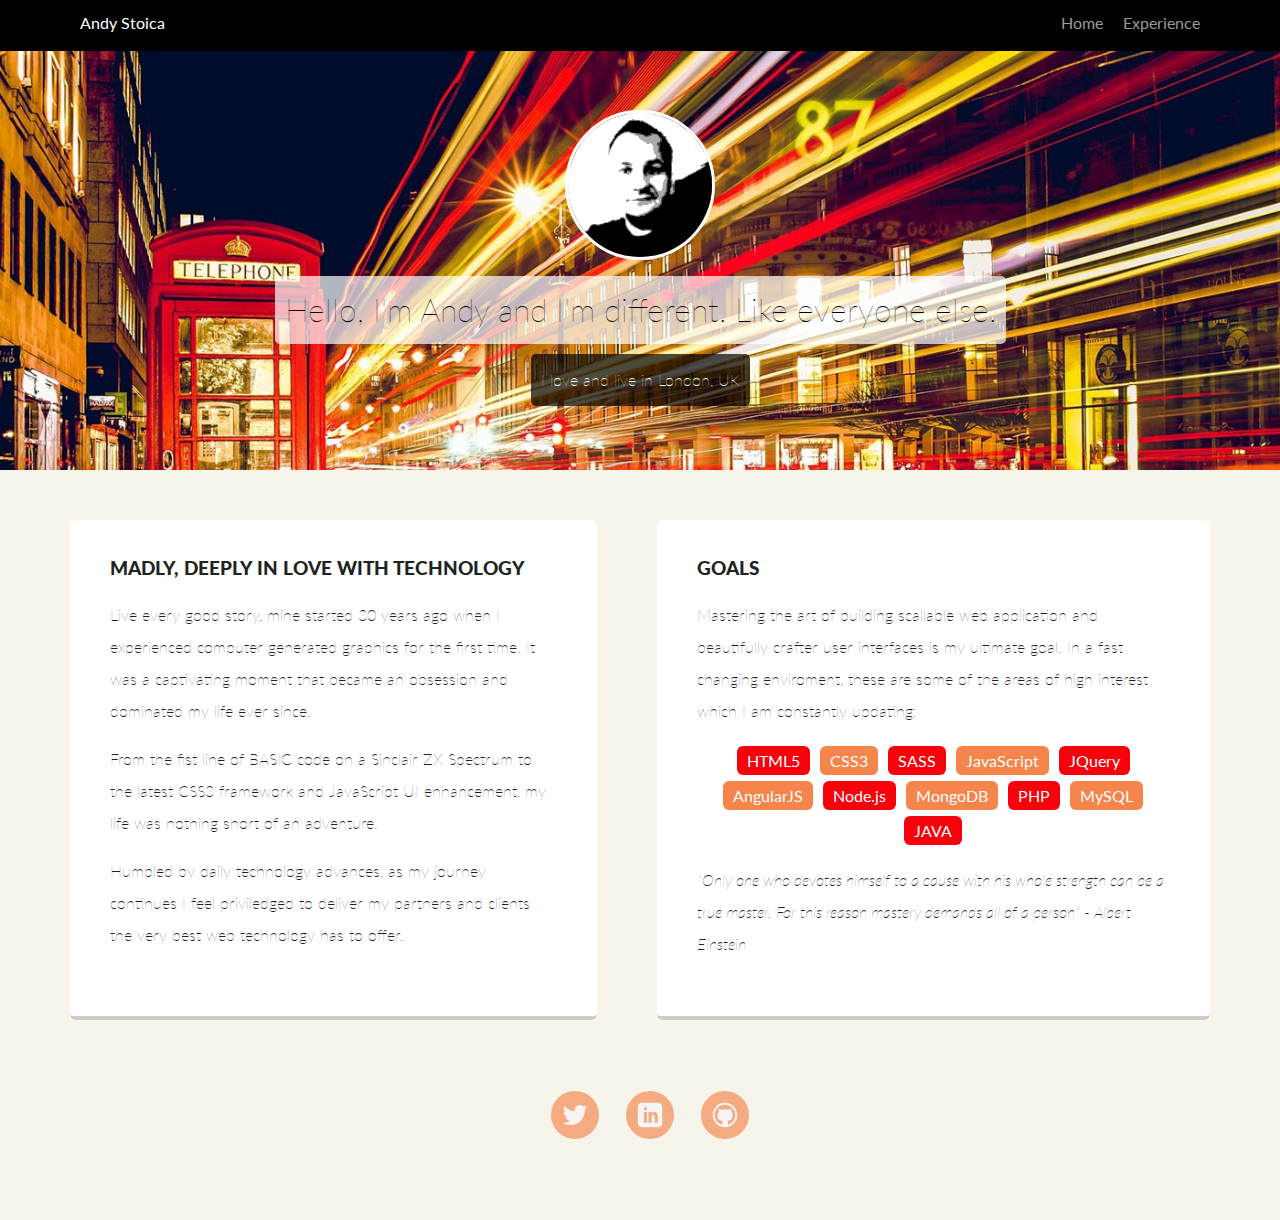
<file: index.html>
<!doctype html>
<html lang="en">

  <head>
    <meta charset="utf-8">
    <title>Andy Stoica's Profile</title>
    <meta name="viewport" content="width=device-width, initial-scale=1.0">
    <link rel="stylesheet" href="styles.css">
    <link href='https://fonts.googleapis.com/css?family=Lato:400,300,700,300italic,900' rel='stylesheet' type='text/css'>
  </head>

  <body>

    <nav class="main-nav">
        <ul class="nav">
          <li class="name">Andy Stoica</li>
          <li><a href="index.html">Home</a></li>
          <li><a href="experience.html">Experience</a></li>
        </ul>
    </nav>

    <header class="home-page">
      <img src="images/profile.png" alt="Photo of Andy Stoica" class="profile-image">
      <h1 class="tag name">Hello, I'm Andy and I'm different. Like everyone else.</h1>
      <p class="tag location">I love and live in London, UK</p>
    </header>

    <main class="flex">
      <div class="card">
        <h2>Madly, deeply in love with technology</h2>
        <p>Live every good story, mine started 30 years ago when I experienced computer generated graphics for the first time. It was a captivating moment that became an obsession and dominated my life ever since.</p>
        <p>From the fist line of BASIC code on a Sinclair ZX Spectrum to the latest CSS3 framework and JavaScript UI enhancement, my life was nothing short of an adventure.</p>
        <p>Humbled by daily technology advances, as my journey continues I feel priviledged to deliver my partners and clients the very best web technology has to offer.</p>
      </div>

      <div class="card">
        <h2>Goals</h2>
        <p>Mastering the art of building scallable web application and beautifully crafter user interfaces is my ultimate goal. In a fast
        changing enviroment, these are some of the areas of high interest which I am constantly updating:</p>
        <ul class="skills">
          <li>HTML5</li>
          <li>CSS3</li>
          <li>SASS</li>
          <li>JavaScript</li>
          <li>JQuery</li>
          <li>AngularJS</li>
          <li>Node.js</li>
          <li>MongoDB</li>
          <li>PHP</li>
          <li>MySQL</li>
          <li>JAVA</li>
        </ul>
        <p><em>"Only one who devotes himself to a cause with his whole strength can be a true master. For this reason mastery demands all of a person" - Albert Einstein</em></p>
      </div>
    </main>

    <footer>
      <ul>
        <li><a href="https://twitter.com/andystoica" class="social twitter">Twitter</a></li>
        <li><a href="https://www.linkedin.com/in/andy-stoica-40b78678" class="social linkedin">LinkedIn</a></li>
        <li><a href="https://github.com/andystoica" class="social github">Github</a></li>
      </ul>
    </footer>

  </body>
</html>
</file>
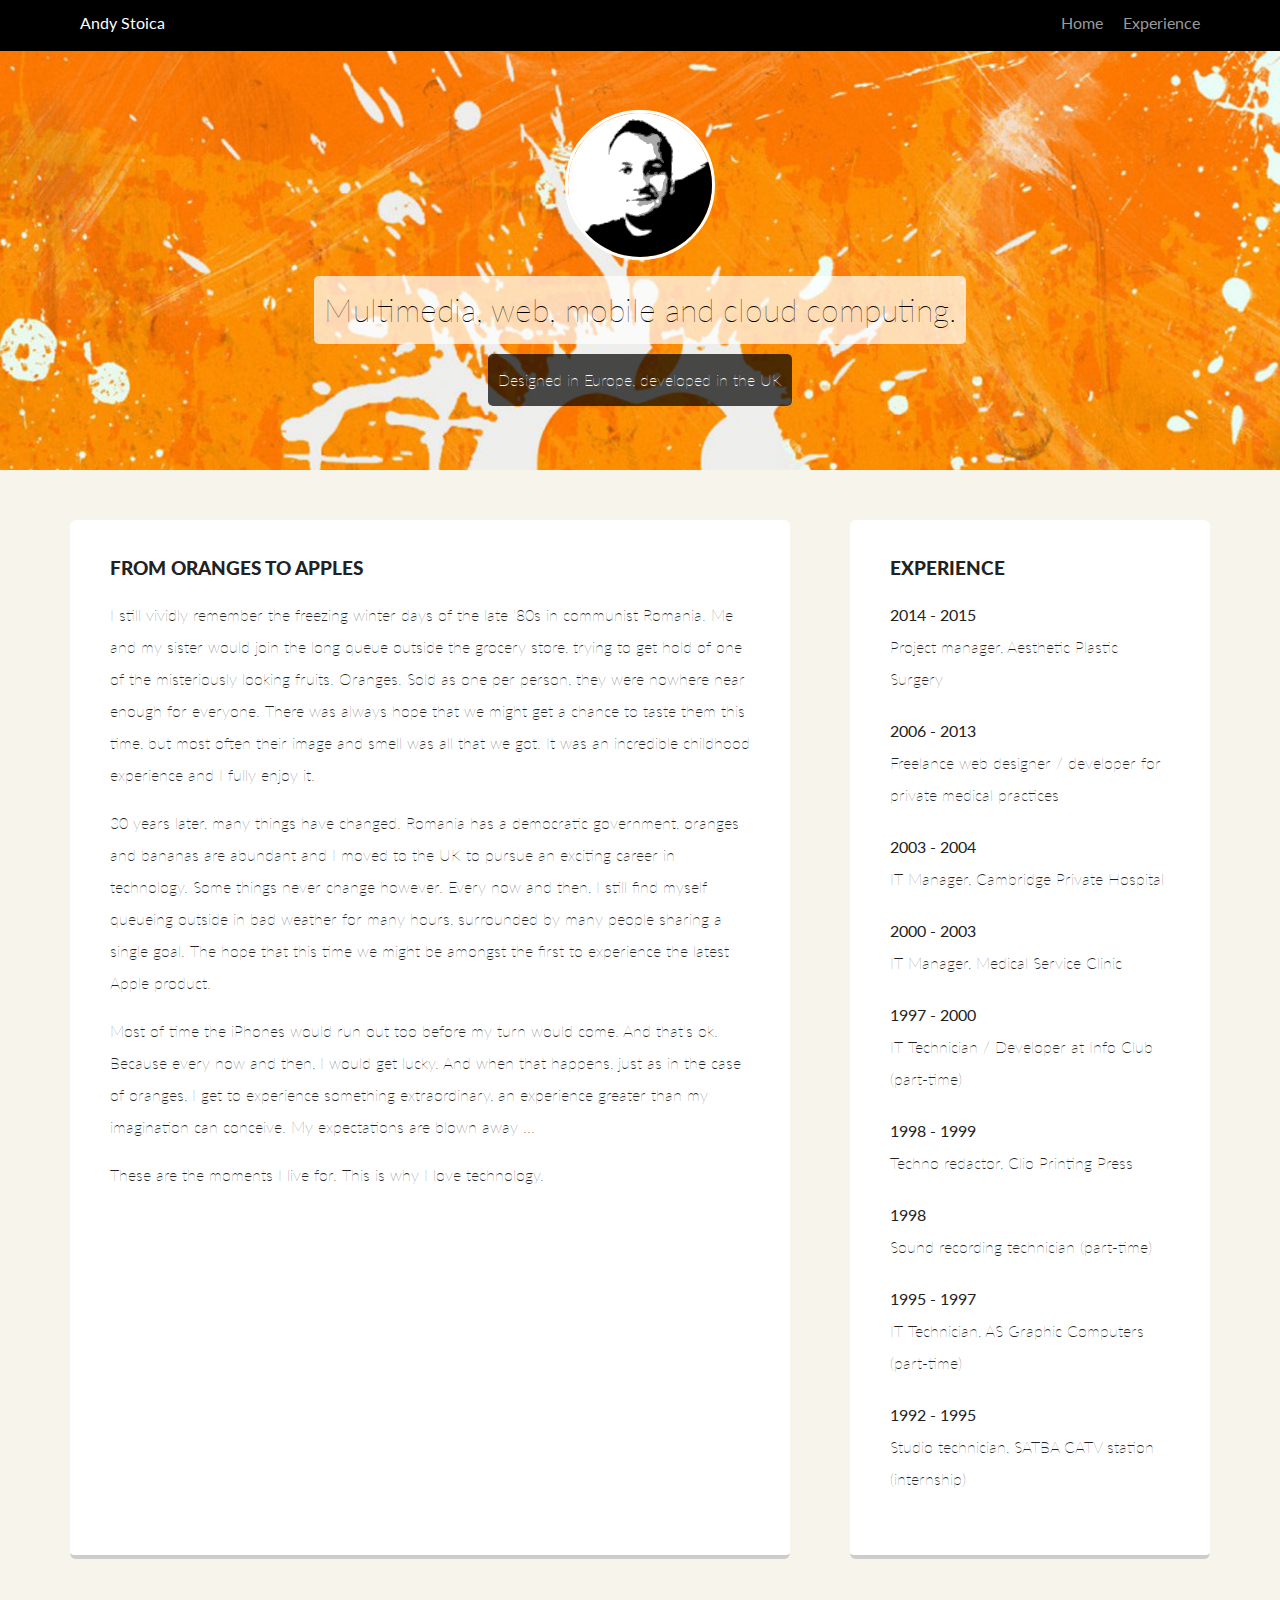
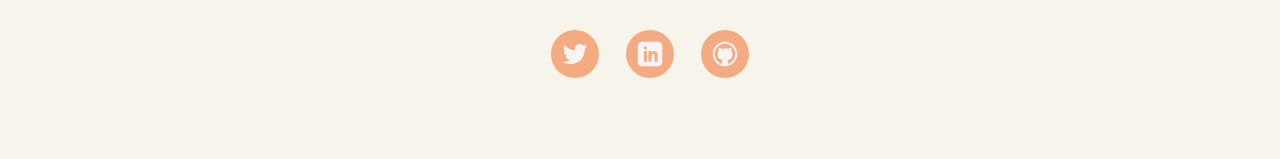
<file: experience.html>
<!doctype html>
<html lang="en">

  <head>
    <meta charset="utf-8">
    <title>Andy Stoica's Experience</title>
    <meta name="viewport" content="width=device-width, initial-scale=1.0">
    <link rel="stylesheet" href="styles.css">
    <link href='https://fonts.googleapis.com/css?family=Lato:400,300,700,300italic,900' rel='stylesheet' type='text/css'>
  </head>

  <body>

    <nav class="main-nav">
        <ul class="nav">
          <li class="name">Andy Stoica</li>
          <li><a href="index.html">Home</a></li>
          <li><a href="experience.html">Experience</a></li>
        </ul>
    </nav>

    <header class="experience">
      <img src="images/profile.png" alt="Photo of Andy Stoica" class="profile-image">
      <h1 class="tag name">Multimedia, web, mobile and cloud computing.</h1>
      <p class="tag location">Designed in Europe, developed in the UK</p>
    </header>

    <main class="flex">
      <div class="card">
        <h2>From Oranges to Apples</h2>
        <p>I still vividly remember the freezing winter days of the late '80s in communist Romania. Me and my sister would join the long queue outside the grocery store, trying to get hold of one of the misteriously looking fruits. Oranges. Sold as one per person, they were nowhere near enough for everyone. There was always hope that we might get a chance to taste them this time, but most often their image and smell was all that we got. It was an incredible childhood experience and I fully enjoy it.</p>

        <p>30 years later, many things have changed. Romania has a democratic government, oranges and bananas are abundant and I moved to the UK to pursue an exciting career in technology. Some things never change however. Every now and then, I still find myself queueing outside in bad weather for many hours, surrounded by many people sharing a single goal. The hope that this time we might be amongst the first to experience the latest Apple product.</p>

        <p>Most of time the iPhones would run out too before my turn would come. And that's ok. Because every now and then, I would get lucky. And when that happens, just as in the case of oranges, I get to experience something extraordinary, an experience greater than my imagination can conceive. My expectations are blown away ...</p>

        <p>These are the moments I live for. This is why I love technology.</p>
      </div>

      <div class="card">
        <h2>Experience</h2>
        <ul>
          <li><strong>2014 - 2015</strong><br>Project manager, Aesthetic Plastic Surgery</li>
          <li><strong>2006 - 2013</strong><br>Freelance web designer / developer for private medical practices</li>
          <li><strong>2003 - 2004</strong><br>IT Manager, Cambridge Private Hospital</li>
          <li><strong>2000 - 2003</strong><br>IT Manager, Medical Service Clinic</li>
          <li><strong>1997 - 2000</strong><br>IT Technician / Developer at Info Club (part-time)</li>
          <li><strong>1998 - 1999</strong><br>Techno redactor, Clio Printing Press</li>
          <li><strong>1998</strong><br>Sound recording technician (part-time)</li>
          <li><strong>1995 - 1997</strong><br>IT Technician, AS Graphic Computers (part-time)</li>
          <li><strong>1992 - 1995</strong><br>Studio technician, SATBA CATV station (internship)</li>
        </ul>
      </div>
    </main>

    <footer>
      <ul>
        <li><a href="https://twitter.com/andystoica" class="social twitter">Twitter</a></li>
        <li><a href="https://www.linkedin.com/in/andy-stoica-40b78678" class="social linkedin">LinkedIn</a></li>
        <li><a href="https://github.com/andystoica" class="social github">Github</a></li>
      </ul>
    </footer>

  </body>
</html>
</file>
<file: styles.css>
/**
 * Global Layout Set-up
 */

* {
  box-sizing: border-box;
}

body {
  margin: 0;
  padding: 0;
  text-align: center;
  font-family: 'Lato', sans-serif;
  color: #222;
  background: #F7F4EC;
}



/**
 * Typography Styles
 */

h1 {
  font-size: 2rem;
  font-weight: 100;
}

h2 {
  font-size: 1.2rem;
  font-weight: 900;
  text-transform: uppercase;
  margin-bottom: 20px;
}

p {
  font-weight: 100;
  line-height: 2;
}

ul {
  list-style: none;
  padding: 0;
}

li {
  font-weight: 100;
  line-height: 2;
  margin-bottom: 20px;
}



/**
 * Link Styles
 */

a {
  text-decoration: none;
  color: #999;
}

a:hover {
  color: #6633ff;
}



/**
 * Header Styles
 */

.main-nav {
  width: 100%;
  background: black;
  min-height: 30px;
  padding: 10px;
  position: fixed;
  text-align: center;
}

.nav {
  display: flex;
  justify-content: space-around;
  font-weight: 400;
  list-style-type: none;
  margin: 0 auto;
  padding: 0;
}

.nav .name {
    display: block;
    margin-right: auto;
    color: white;
}

.nav li {
  padding: 5px 10px 10px 10px;
  margin: 0;
  font-weight: normal;
  line-height: 1;
}

.nav a {
  transition: all .3s;
}

.nav a:hover {
  color: white
}

.home-page {
  background: url('images/london.jpg') no-repeat top center;
  background-size: cover;
}

.experience {
  background: url('images/oranges-apples.jpg') no-repeat top center;
  background-size: cover;
}

header {
  text-align: center;
  overflow: hidden;
  padding: 60px 20px 0 20px;
  line-height: 1.5;
}

header .profile-image {
  margin-top: 50px;
  width: 150px;
  height: 150px;
  border-radius: 50%;
  border: 3px solid white;
  transition: all .3s;
}
header .profile-image:hover {
  transform: scale(1.1);
}

.tag {
  background-color: rgba(255, 255, 255, 0.7);
  color: black;
  padding: 10px;
  border-radius: 5px;
  display: table;
  margin: 10px auto;
}

.location {
  background-color: rgba(0, 0, 0, 0.7);
  color: #fff;
}



/**
 * Content Blocks
 */

.card {
  margin: 30px;
  padding: 20px 40px 40px;
  max-width: 720px;
  text-align: left;
  background: #fff;
  border-bottom: 4px solid #ccc;
  border-radius: 6px;
  transition: all .5s;
}

.card:hover {
  border-color: #FF010C;
}

ul.skills {
  padding: 0;
  text-align: center;
}

.skills li {
  border-radius: 6px;
  display: inline-block;
  background: #F5854B;
  font-weight: normal;
  line-height: 1.2;
  color: white;
  padding: 5px 10px;
  margin: 3px;
}

.skills li:nth-child(odd) {
  background: #F7020C;
}



/**
 * Footer styles
 */

footer {
  width: 100%;
  min-height: 30px;
  padding: 20px 0 40px 20px;
}

footer .copyright {
  top: -8px;
  font-size: .75em;
}

footer ul {
  list-style-type: none;
  margin: 0;
  padding: 0;
}

footer ul li {
  display: inline-block;
}

a.social {
  display: inline-block;
  text-indent: -9999px;
  margin: 0 10px;
  width: 50px;
  height: 50px;
  background-size: 50px 50px;
  opacity: .65;
  transition: all .3s;
}

a.facebook {
  background-image: url(images/twitter.svg);
}

a.twitter {
  background-image: url(images/twitter.svg);
}

a.linkedin {
  background-image: url(images/linkedin.svg);
}

a.github {
  background-image: url(images/github.svg);
}

a.social:hover {
  opacity: 1;
}

.clearfix {
  clear: both;
}



/**
 * Styles for larger screens
 */

@media screen and (min-width: 720px) {

  .flex {
      display: -ms-flexbox;      /* TWEENER - IE 10 */
      display: flex;
      max-width: 1200px;
      -ms-flex-pack: distribute;
      justify-content: space-around;
      margin: 0 auto;
  }

  header {
    min-height: 470px;
  }

  .nav {
    max-width: 1200px;
    padding: 0 30px;
  }

  main {
    padding-top: 20px;
  }

  footer {
    font-size: 1.3em;
    max-width: 1200px;
    margin: 20px auto;
  }

}
</file>
